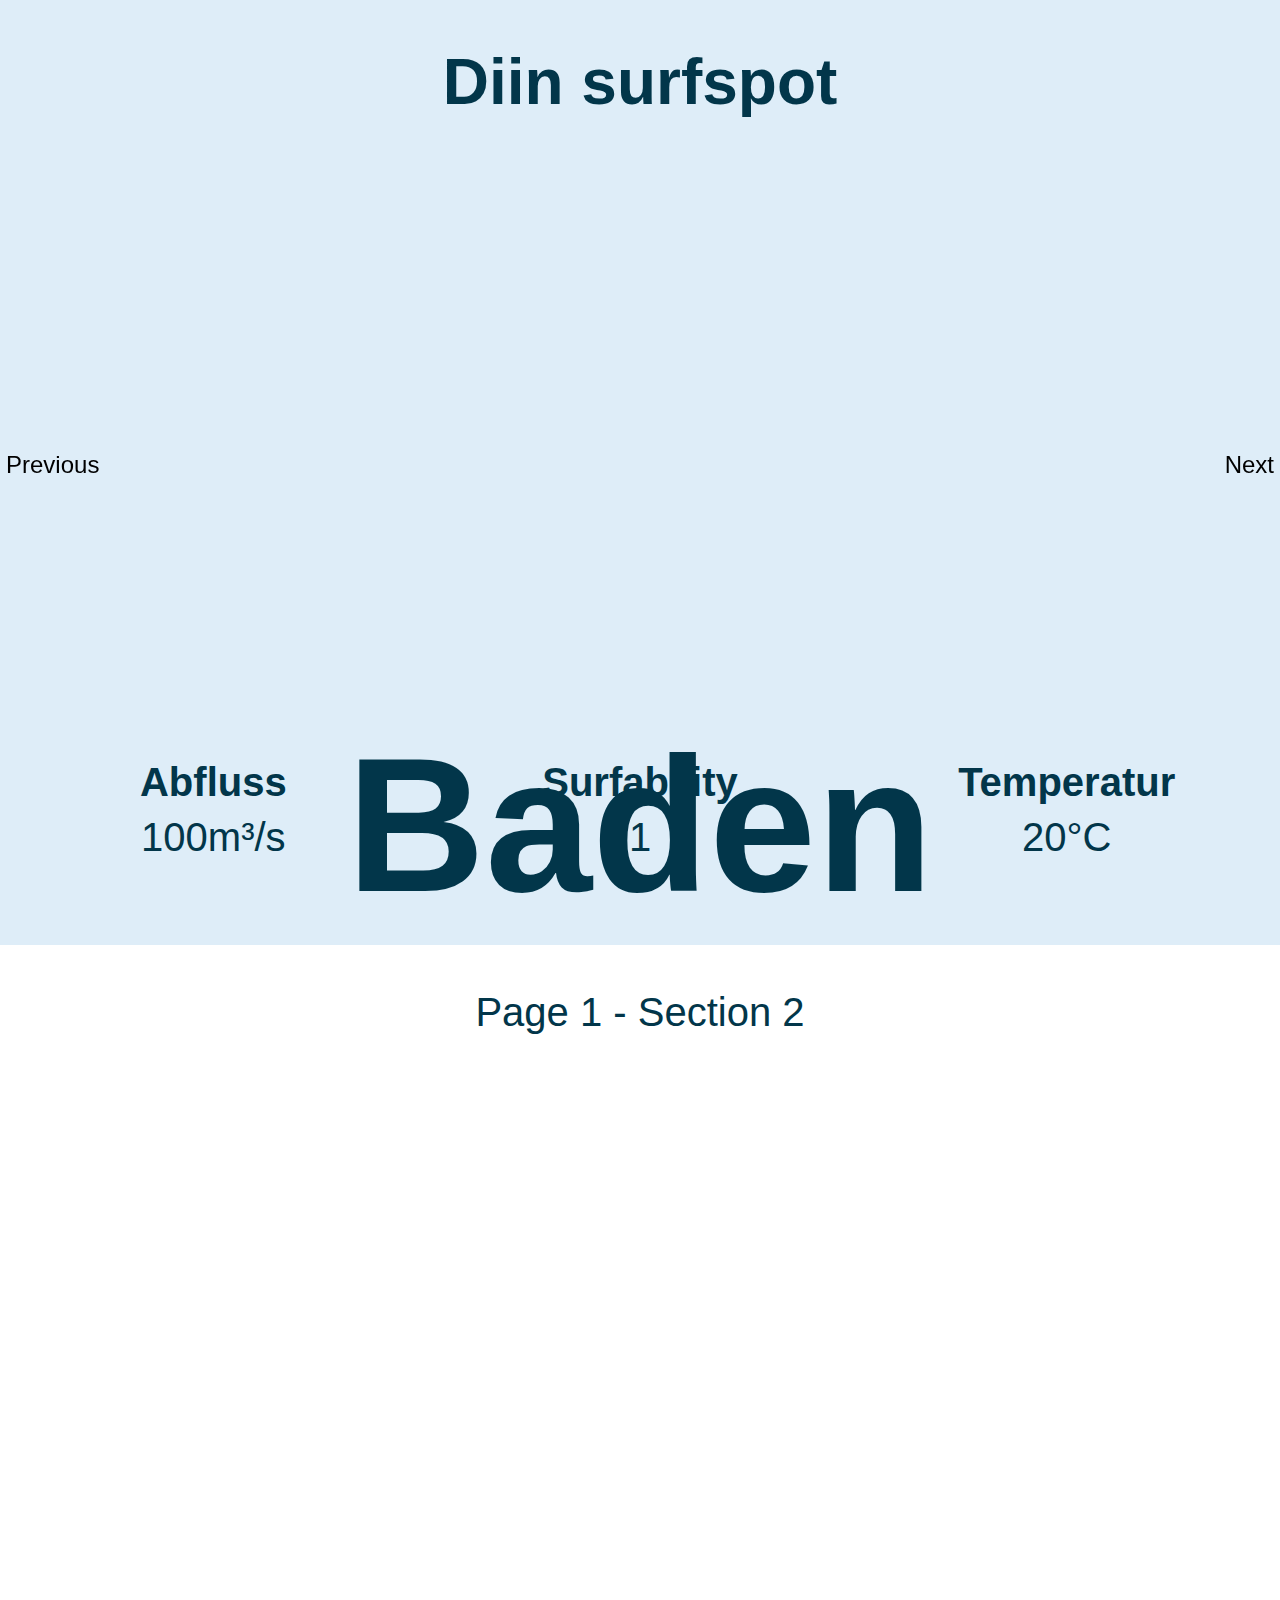
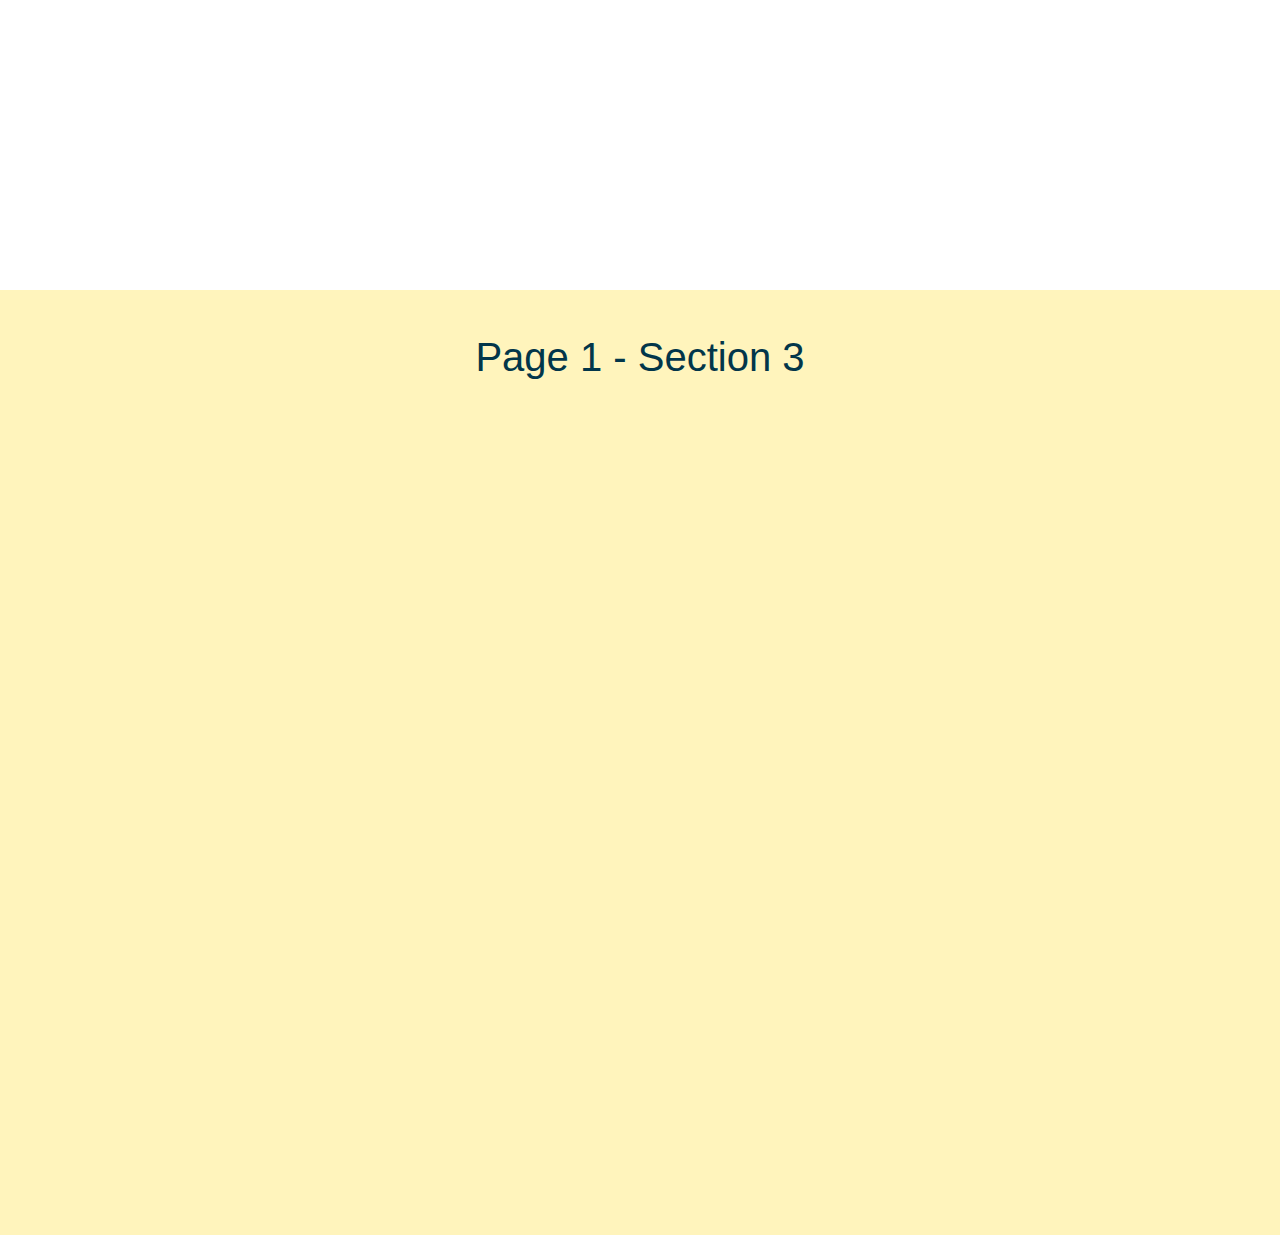
<file: page1.html>
<!DOCTYPE html>
<html lang="en">
<head>
    <meta charset="UTF-8">
    <meta name="viewport" content="width=device-width, initial-scale=1.0">
    <title>Page 1</title>
    <link rel="stylesheet" href="css/styles.css">
</head>
<body>

    <div class="page">
        <div class="section">
            <h3>Diin surfspot</h3>
            <h1>Baden</h1>
            <div class="data"> 
                <div class="abfluss">
                    <h4>Abfluss</h4>
                    <p>100m³/s</p>
                </div>
                
                <div class="surfability">
                    <h4>Surfability</h4>
                    <p>1</p>
                </div>
    
                <div class="temperatur">
                    <h4>Temperatur</h4>
                    <p>20°C</p>
                </div>
            </div>
        </div>
        <div class="section">Page 1 - Section 2</div>
        <div class="section">Page 1 - Section 3</div>
    </div>

    <div class="navigation">
        <button class="nav-btn" onclick="navigatePage('prev')">Previous</button>
        <button class="nav-btn" onclick="navigatePage('next')">Next</button>
    </div>

    <script src="js/script.js"></script>
</body>
</html>
</file>
<file: css/styles.css>
/* Allgemeine Styles für alle Bildschirmgrößen */
body, html {
    margin: 0;
    padding: 0;
    height: 100%;
    font-family: "Lilita One", sans-serif;
    color: #02364A;
}

.page {
    height: 300vh; 
    position: relative;/* Jede Seite hat 3 Sektionen, also 3-fache Höhe des Viewports */
}


.waves {
    position: absolute;
    bottom: 0; /* Stick to the bottom of the section */
    left: 0;
    width: 100vw; /* Make sure it spans the entire viewport width */
    z-index: 1; /* Place it below content and data, but above the background */
    height: auto; /* Maintain aspect ratio */
    pointer-events: none; /* Ensure it doesn't interfere with user interactions */
}

.waves img {
    width: 100%; /* Make the image fill the entire container */
    height: auto; /* Maintain aspect ratio */
    display: block; /* Ensures no extra space is added */
}
.section {
    height: 100vh; /* Jede Sektion nimmt die volle Höhe des Viewports ein */
    display: flex;
    position: relative;
    flex-direction: column;
    justify-content: space-between;
    align-items: center;
    font-size: 2rem;
    padding-top: 5vh;
}
.section h1 {
    top: 15vh;
    font-size: 15vw;
    margin-top: 10px;
    margin-bottom: 10px;
}

.section h3 {
    top: 1vh; 
    font-size: 5vw; 
    margin-top: 0px;
    margin-bottom: 0px;
}


.date-picker {
    z-index: 10; /* Higher than the navigation */
    position: relative; /* Ensure it is in the correct stacking context */
}

.date-picker input[type="date"] {
    font-family: 'Lilita One', sans-serif;
    font-size: 3vw;
    color: #02364A; /* Same color as h1 */
    background: none;
    border: none;
    outline: none;
    appearance: none; /* Remove default browser styles */
    cursor: pointer;
    padding: 0;
    text-align: center; /* Center the text */
    width: 100%;
}

.date-picker input[type="date"]::-webkit-calendar-picker-indicator {
    opacity: 0; /* Make the icon invisible but keep it functional */
    position: absolute;
    width: 100%;
    height: 100%;
    top: 0;
    left: 0;
    cursor: pointer; /* Keep the pointer cursor */

}


.date-picker input[type="date"]::before {
    content: attr(value); /* Display the value (selected date) as a text node */
    position: absolute;
    top: 0;
    left: 0;
    right: 0;
    bottom: 0;
    display: flex;
    align-items: center;
    justify-content: center;
    pointer-events: none; /* Let the input remain clickable */
}

.content {
    display: flex;
    justify-content: center;
    align-items: center;
    flex-direction: column;
    position: absolute;
    top: 0;
    width: 100%;
    padding-top: 5vh;
}

.data {
    display: flex;
    justify-content: space-between;
    align-items: center;
    width: 100vw;
    margin-top: auto;
    margin-bottom: 10vh;
    position: absolute;
    bottom: 5vh;
    margin-bottom: 0;
    z-index: 2; /* Ensure it stays above the waves */

}

.abfluss, .surfability, .temperatur {
    flex: 1;
    display: flex;
    justify-content: center;
    align-items: center;
    flex-direction: column;
}
.abfluss h4, .surfability h4, .temperatur h4 {
    margin-bottom: 5px; /* Reduziert den Abstand unter dem h4-Element */
}

.abfluss p, .surfability p, .temperatur p {
    margin-top: 5px; /* Reduziert den Abstand über dem p-Element */
}

.content2 {
    display: flex;
    justify-content: space-between;
    width: 100vw;
    margin-top: 20px;
}


.img-container, .data2 {
    flex: 1;
    text-align: center;
}

.section:nth-child(1) {
    background-color: #deedf8;
}

.section:nth-child(3) {
    background-color: #FFF4BC;
    
}

.section:nth-child(4) {
    background-color: #15749A;
    
}
.surfability-title {
    position: absolute;
    top: calc(200vh); /* Position it at the bottom of the second section */
    left: 30%;
    transform: translateX(-50%);
    width: 100vw;
    text-align: center;
    font-size: 10vw;
    z-index: 2; /* Ensure it stays above other elements */
    margin: 0; /* Remove margin for precise alignment */
}

.navigation {
    position: fixed;
    top: 50%;
    left: 0;
    right: 0;
    display: flex;
    justify-content: space-between;
    width: 100%;
    padding: none;
    z-index: 10; /* Ensure it's above other elements */
    pointer-events: none; /* Ensure it doesn't interfere with user interactions */
}
.nav-content {
    display: flex;
    align-items: center;
    gap: 10px; /* Space between image and text */
}
.nav-btn p {
    font-size: 1.5rem;
    color: #02364A;
    pointer-events: auto; /* Ensure the buttons are clickable */
}
.nav-btn {
    cursor: pointer;
    border: none;
    padding: none;
    background: none;
    z-index: 11; /* Ensure the buttons are clickable */
    pointer-events: auto; 

}

.nav-btn img {
    width: auto;
    height: 5vh;
}

/* CSS Updates */

/* Slide-out animation for current page */
 


/* Basic styling for navigation buttons */
/* Basic styling for navigation buttons */

.chartdiv {
    margin-top: 100px;
}
#chart{
    width: 80vw; 
    height: 40vw;/* 80% of the viewport width *//* Maintain an aspect ratio, for example, 16:9 */
    max-height: 600px; /* Set a maximum height */
}

canvas {
    margin-top: 5vh;
    width: 100% !important; /* Ensure the canvas takes the full width of the container */
    height: 100% !important; /* Ensure the canvas takes the full height of the container */
}
form input[type="number"] {
    font-family: "Lilita One", sans-serif;
    font-size: 1.5rem; /* Match the size of the label */
    border: none; /* Remove border */
    background-color: rgba(173, 216, 230, 0.5); /* Light blue with 50% opacity */
    color: #02364A; /* Text color to match */
    padding: 10px;
    outline: none; /* Remove focus outline */
    text-align: center; /* Center the number */
    width: 100px; /* Set a specific width if desired */
    margin-left: 10px; /* Space between label and input */
    border-radius: 5px; /* Rounded corners */
}
/* Add these keyframes for slide animations */
@keyframes slideInRight {
    0% {
        transform: translateX(100%);
    }
    100% {
        transform: translateX(0);
    }
}

/* Add a class for the slide-in animation */
.page-slide-in {
    animation: slideInRight 0.5s ease-out;
}

/* Media Query für Smartphones (bis 600px Breite) */
@media only screen and (max-width: 600px) {
   
    .surfability-title {
        font-size: 15vw; /* Adjust font size for smaller screens */
    }

    .nav-btn { 
        font-size: 1rem; 
    }
    .section {
        font-size: 1.5rem;
        display: flex;
        flex-direction: column;
        justify-content: space-between; /* This will push content and data to top and bottom */
    }

    .content {
        display: flex;
        justify-content: center;
        align-items: center;
        flex-direction: column;
        width: 100%;
        padding-top: 5vh;
    }

    .data {
        display: flex;
        justify-content: center;
        align-items: center;
        flex-direction: column;
        width: 100vw;
        position: absolute; /* Ensure it's positioned relative to the section */
        bottom: 0; /* Stick to the bottom */
        margin-bottom: 13vh;
    }

    .content2 {
        display: flex;
        justify-content: space-between;
        align-items: center;
        flex-direction: column;
        width: 100vw;
        margin-top: 20px;
    }
    .img-container, .data2 {
        flex: 1;
        text-align: center;
    }

    form {
        display: flex;
        justify-content: center;
        align-items: center;
    }
    label[for="days"] {
        font-size: 4vw;  /* Setzt die Farbe des Labels auf Schwarz */
    }
    form input[type="number"] {
        font-family: "Lilita One", sans-serif; 
        border: none; /* Remove border */
        background-color: rgba(173, 216, 230, 0.5); /* Light blue with 50% opacity */
        color: #02364A; /* Text color to match */
        padding: 10px;
        outline: none; /* Remove focus outline */
        text-align: center; /* Center the number */
        height: 10px;
        width: 30px;
        margin-left: 10px; /* Space between label and input */
        border-radius: 5px; /* Rounded corners */
    }

}

/* Media Query für Tablets (zwischen 600px und 1024px Breite) */
@media only screen and (min-width: 601px) and (max-width: 1024px) {
    .section {
        font-size: 2rem; 
    }
    .nav-btn { 
        font-size: 1.2rem; 
    }
    .surfability-title {
        font-size: 15vw; /* Adjust font size for tablets */
    }

    .content2 {
        display: flex;
        justify-content: space-between;
        align-items: center;
        flex-direction: column;
        width: 100vw;
        margin-top: 20px;
    }
    .data{
        display: flex;
        justify-content: space-between;
        align-items: center;
        flex-direction: column;
        width: 100vw;
        margin-top: 20px;
        margin-bottom: 6vh;
        font-size: 6vw;
    }
    .data2 {
        display: flex;
        justify-content: space-between;
        align-items: center;
        flex-direction: column;
        width: 100vw;
        margin-top: 20px;
        margin-bottom: 6vh;
        font-size: 6vw;
    }
    .img-container, .data2 {
        flex: 1;
        text-align: center;
    }

}

/* Media Query für Desktops (ab 1025px Breite) */
@media only screen and (min-width: 1025px) {
    .section {
        font-size: 2.5rem;  
    }

    .nav-btn {
        font-size: 1.5rem; 
    }
    .surfability-title {
        font-size: 10vw; /* Adjust font size for desktops */
    }

    .img-container img {
        width: 80%;  /* Setzt die Breite auf 80% des Containers */
        height: auto;  /* Behält das Seitenverhältnis des Bildes bei */
        align-self: flex-start; 
    }
    
}
</file>
